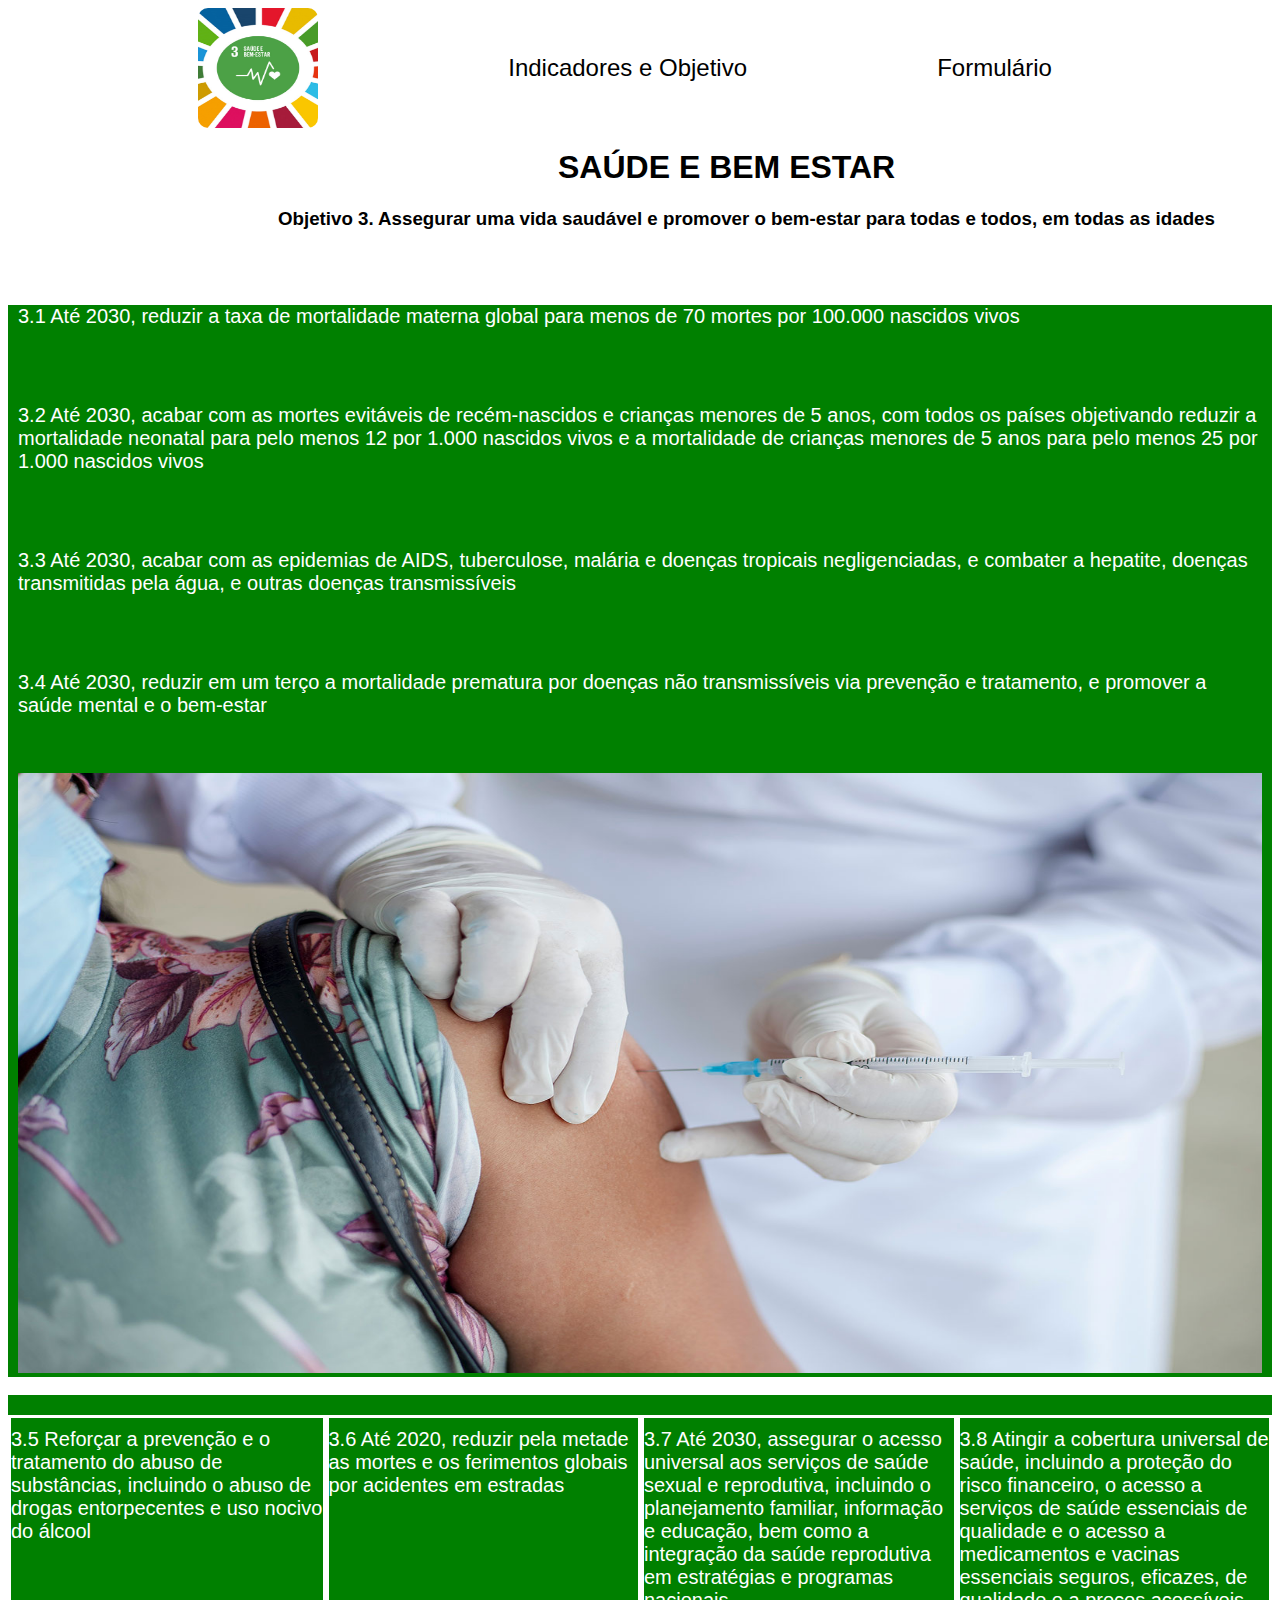
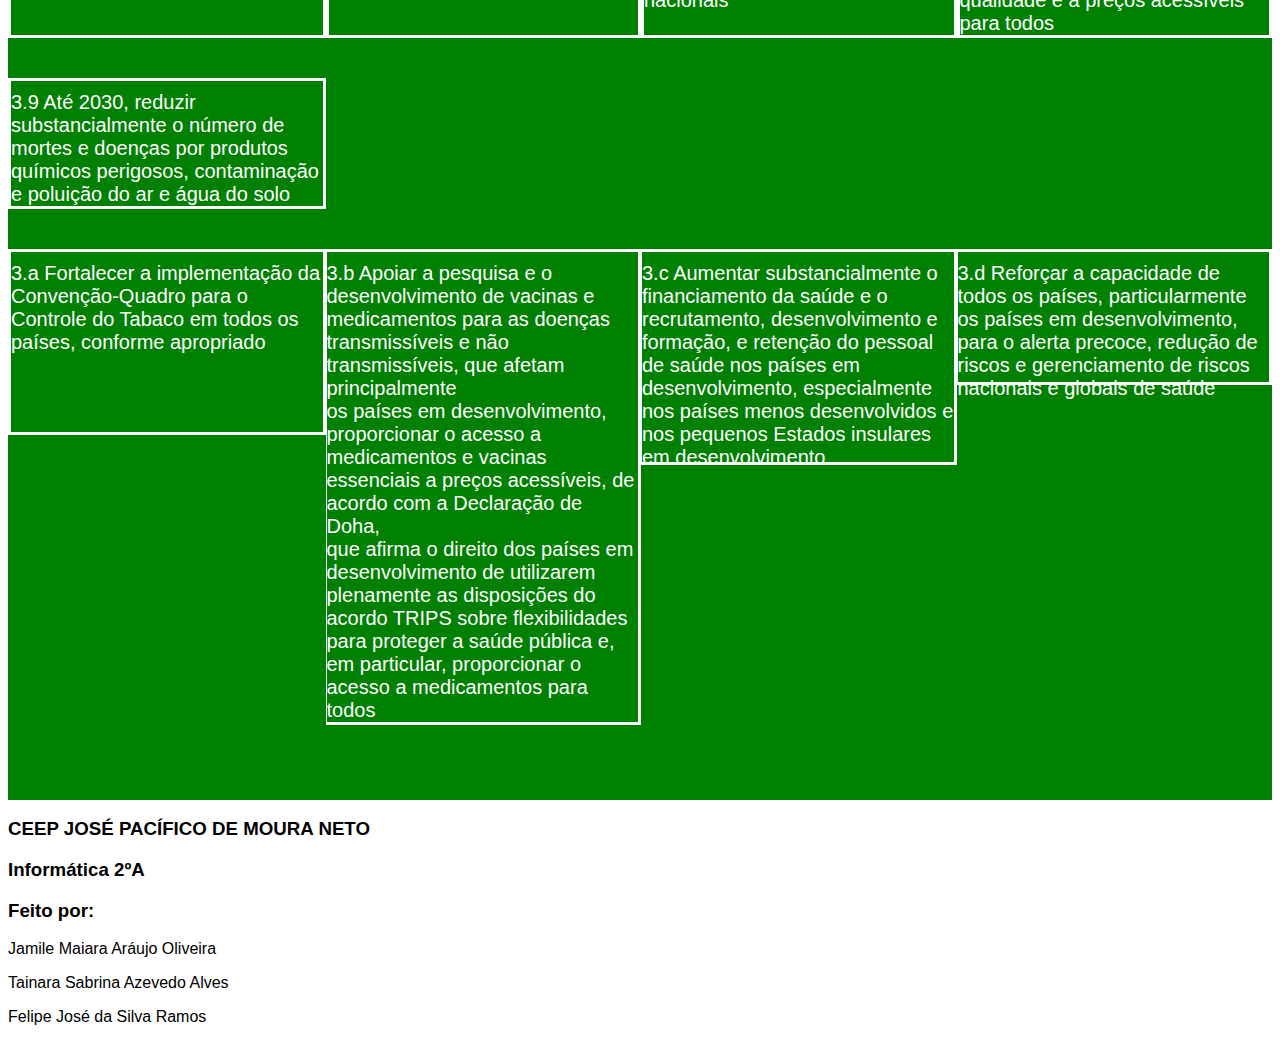
<file: index.html>
<!DOCTYPE HTML>
<html> 
<head>
	<meta charset="UTF-8">
	<title>TRABALHO FINAL</title>
	<link rel="stylesheet" href="css trabalho.css">
</head>
<body>
<nav>
	<img id="sla" src="logo.jpg">
	<a id="L"href="pagina2.html">Indicadores e Objetivo</a>
	<a id="L"href="pagina3.html">Formulário</a>
</nav>

<h1 id="um">SAÚDE E BEM ESTAR</h1>
<h3 id="dois">Objetivo 3. Assegurar uma vida saudável e promover o bem-estar para todas e todos, em todas as idades</h3>
 <br>
 <br>

<main>
<p id="três" >3.1 Até 2030, reduzir a taxa de mortalidade materna global para menos de 70 mortes por 100.000 nascidos vivos</p>
<br>
<br>
<p id="três">3.2 Até 2030, acabar com as mortes evitáveis de recém-nascidos e crianças menores de 5 anos, com todos os países objetivando reduzir a mortalidade neonatal para pelo menos 12 por 1.000 nascidos vivos e a mortalidade de crianças menores de 5 anos para pelo menos 25 por 1.000 nascidos vivos</p>
<br>
<br>
<p id="três">3.3 Até 2030, acabar com as epidemias de AIDS, tuberculose, malária e doenças tropicais negligenciadas, e combater a hepatite, doenças transmitidas pela água, e outras doenças transmissíveis</p>
<br>
<br>
<p id="três">3.4 Até 2030, reduzir em um terço a mortalidade prematura por doenças não transmissíveis via prevenção e tratamento, e promover a saúde mental e o bem-estar</p>
<br>
<br>
<img id="saude" src="saude.jpg">
</main>
<br>
<div id="grid" class="grid-container">

<p id="três" class="grid-item-1">3.5 Reforçar a prevenção e o tratamento do abuso de substâncias, incluindo o abuso de drogas entorpecentes e uso nocivo do álcool</p>
<br>
<br>
<p id="três" class="grid-item-2">3.6 Até 2020, reduzir pela metade as mortes e os ferimentos globais por acidentes em estradas</p>
<br>
<br>
<p id="três" class="grid-item-3">3.7 Até 2030, assegurar o acesso universal aos serviços de saúde sexual e reprodutiva, incluindo o planejamento familiar, informação e educação, bem como a integração da saúde reprodutiva em estratégias e programas nacionais</p>
<br>
<br>
<p id="três" class="grid-item-4">3.8 Atingir a cobertura universal de saúde, incluindo a proteção do risco financeiro, o acesso a serviços de saúde essenciais de qualidade e o acesso a medicamentos e vacinas essenciais seguros, eficazes, de qualidade e a preços acessíveis para todos</p>
<br>
<br>
<p id="três" class="grid-item-5">3.9 Até 2030, reduzir substancialmente o número de mortes e doenças por produtos químicos perigosos, contaminação e poluição do ar e água do solo</p>
<br>
<br>
<p id="três" class="grid-item-6">3.a Fortalecer a implementação da Convenção-Quadro para o Controle do Tabaco em todos os países, conforme apropriado</p>
<br>
<br>
<p id="três" class="grid-item-7">3.b Apoiar a pesquisa e o desenvolvimento de vacinas e medicamentos para as doenças transmissíveis e não transmissíveis, que afetam principalmente<br> os países em desenvolvimento, proporcionar o acesso a medicamentos e vacinas essenciais a preços acessíveis, de acordo com a Declaração de Doha,<br> que afirma o direito dos países em desenvolvimento de utilizarem plenamente as disposições do acordo TRIPS sobre flexibilidades para proteger a saúde pública e, em particular, proporcionar o acesso a medicamentos para todos</p>
<br>
<br>
<p id="três" class="grid-item-8">3.c Aumentar substancialmente o financiamento da saúde e o recrutamento, desenvolvimento e formação, e retenção do pessoal de saúde nos países em desenvolvimento, especialmente nos países menos desenvolvidos e nos pequenos Estados insulares em desenvolvimento</p>
<br>
<br>
<p id="três" class="grid-item-9">3.d Reforçar a capacidade de todos os países, particularmente os países em desenvolvimento, para o alerta precoce, redução de riscos e gerenciamento de riscos nacionais e globais de saúde</p>
<br>
</div>
<footer>
	<h3 id="final">CEEP JOSÉ PACÍFICO DE MOURA NETO</h3>
	<h3 id="final">Informática 2ºA</p>
	<h3 id="final">Feito por:</h3>
	<p id="créditos">Jamile Maiara Aráujo Oliveira</p>
	<p id="créditos">Tainara Sabrina Azevedo Alves</p>
	<p id="créditos">Felipe José da Silva Ramos</p>
</footer>
<body>
<html>
</file>
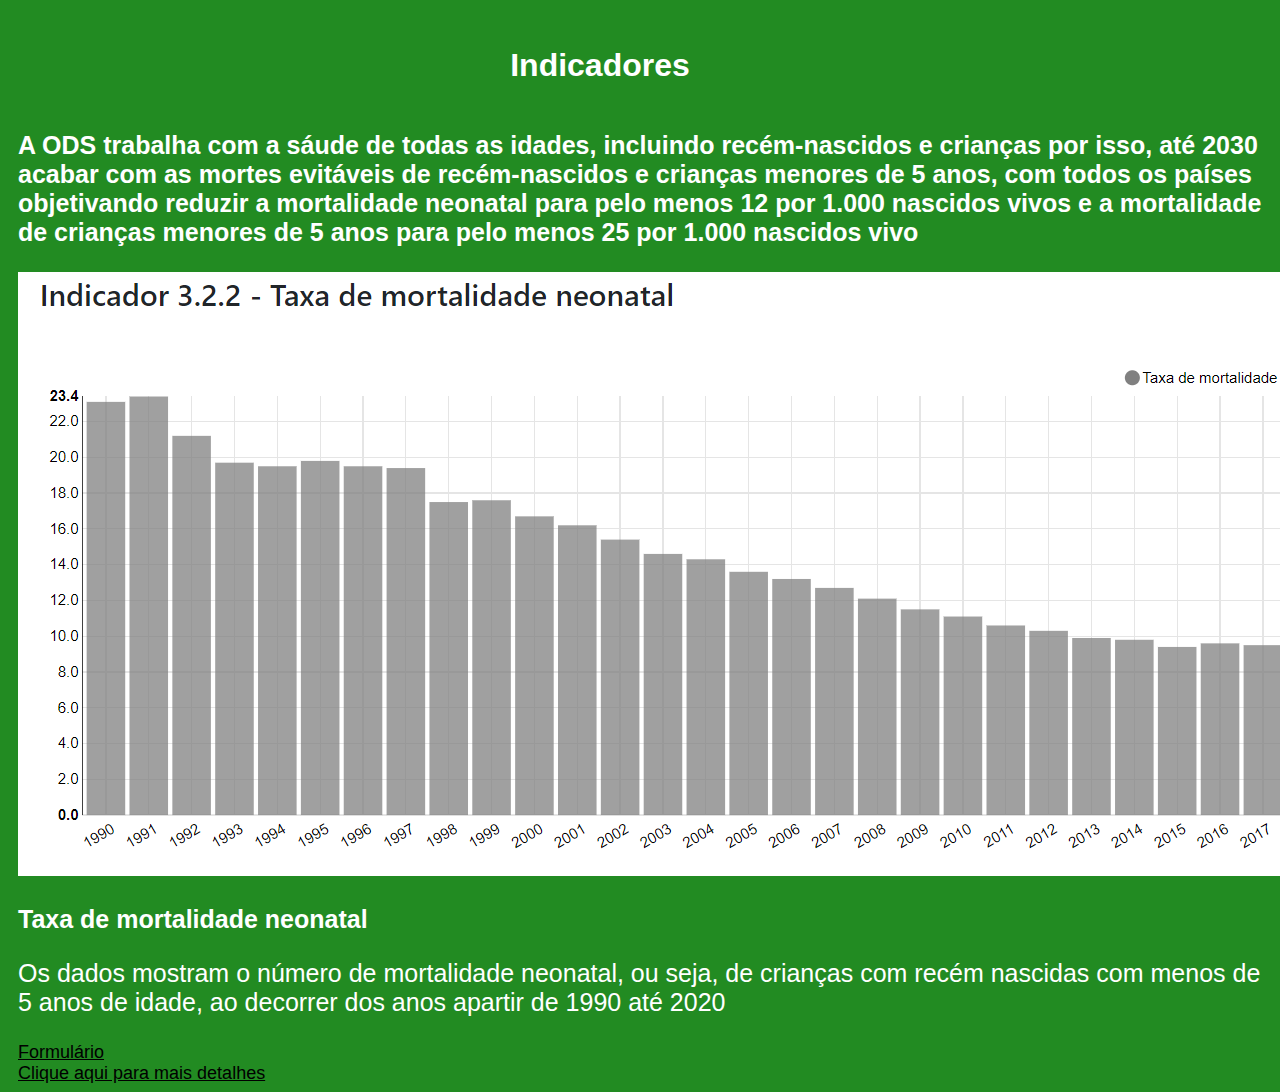
<file: pagina2.html>
<!DOCTYPE HTML>
<html lang="pt-br">
<head>
	<meta charset="UTF-8">
	<link rel="stylesheet" type="text/css" href="css trabalho.css">
	<title>Indicadores e Objetivo</title> 
</head>
<body id="casa">
<br>
<div id="indi">
<h1 id="ca">Indicadores</h1>
<h3 id="dor">A ODS trabalha com a sáude de todas as idades, incluindo recém-nascidos e crianças por isso, até 2030 acabar com as mortes evitáveis de recém-nascidos e crianças menores de 5 anos, com todos os países objetivando reduzir a mortalidade neonatal para pelo menos 12 por 1.000 nascidos vivos e a mortalidade de crianças menores de 5 anos para pelo menos 25 por 1.000 nascidos vivo</h3>
</div>
<img src="grafico.png">
<h3 id="dor">Taxa de mortalidade neonatal</h3>
<p id="outro">Os dados mostram o número de mortalidade neonatal, ou seja,  de crianças com recém nascidas com menos de 5 anos de idade, ao decorrer dos anos apartir de 1990 até 2020</p>
<a id="din" href="pagina3.html">Formulário</a><br>
<a id="deal" href="https://odsbrasil.gov.br/objetivo3/indicador322"> Clique aqui para mais detalhes </a>
</body>
</html>
</file>
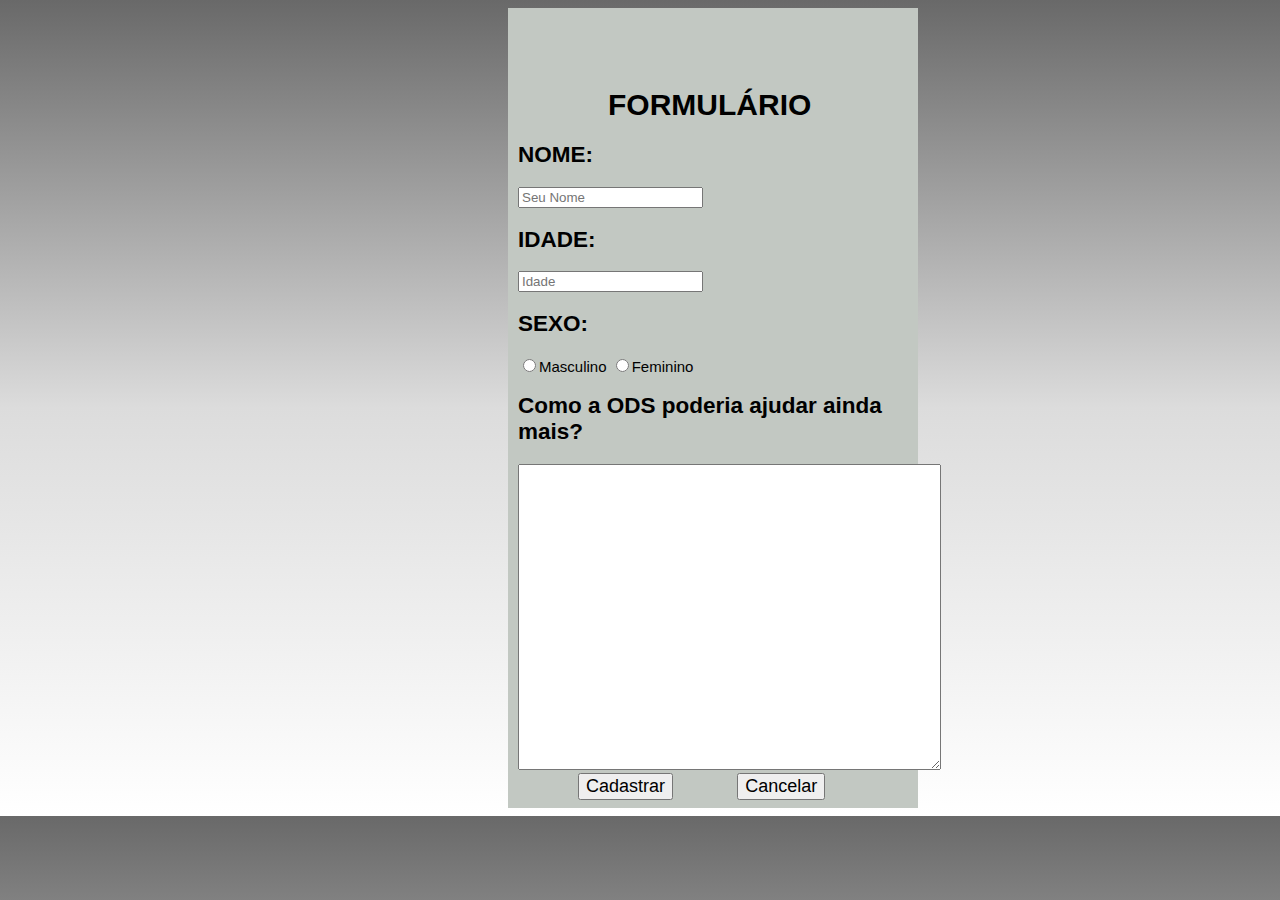
<file: pagina3.html>
<!DOCTYPE HTML>
<html> 
<head>
	<meta charset="UTF-8">
	<title>TRABALHO FINAL</title>
	<link rel="stylesheet" href="css trabalho.css">
</head>
<body id="diferente">
<form>
    <h1 id="Tay">FORMULÁRIO</h1>
    <h2 id="for">NOME:</h2>
    <input type="text" placeholder="Seu Nome" autocomplete="INFORMÁTICA MELHOR EIXO" maxlenght="20" required><br>
    <h2 id="for">IDADE:</h2>
    <input type="number"placeholder="Idade" required><br>
    <h2 id="for">SEXO:</h2>
    <input type="radio">Masculino
    <input type="radio">Feminino<br>
    <h2 id="for">Como a ODS poderia ajudar ainda mais?</h2>
    <textarea rows="20" cols="50"></textarea>
    <input id="in" type="submit" value="Cadastrar">
    <input id="in" type="reset" value="Cancelar">
</form>
</file>
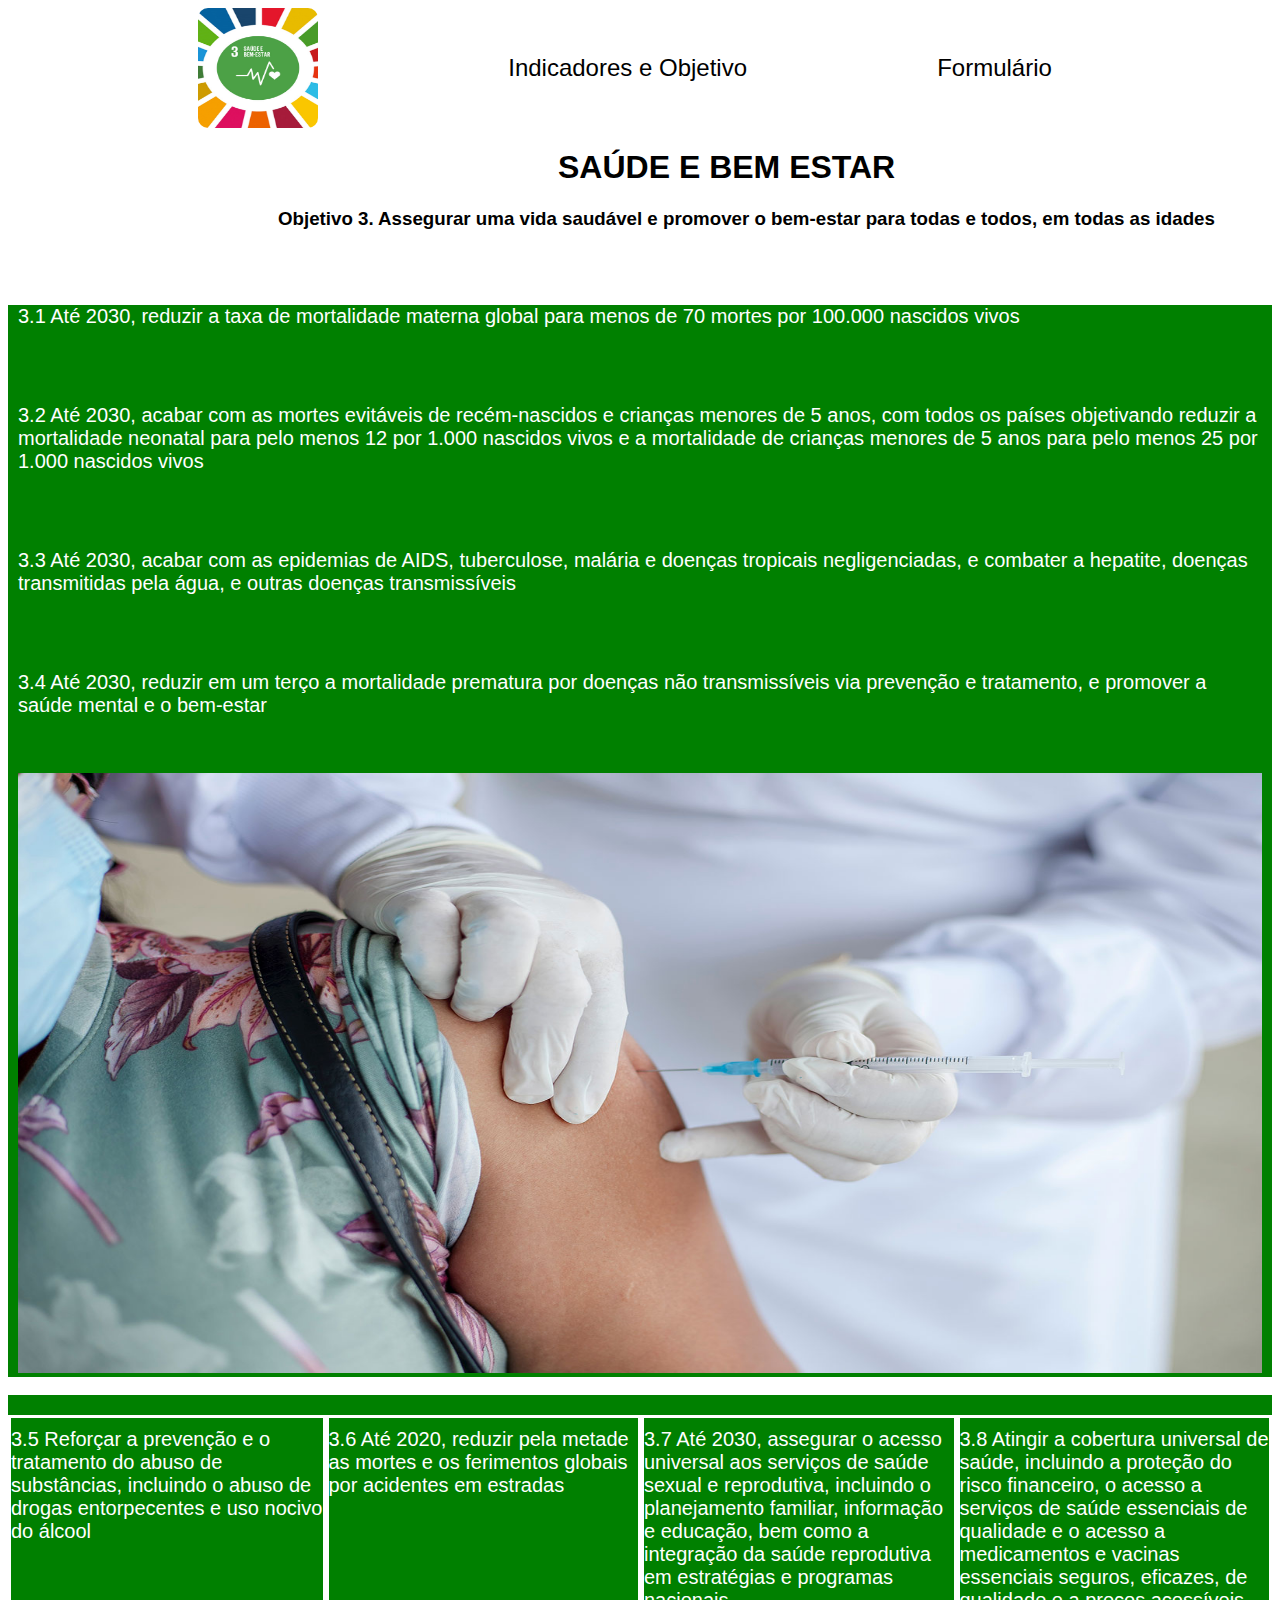
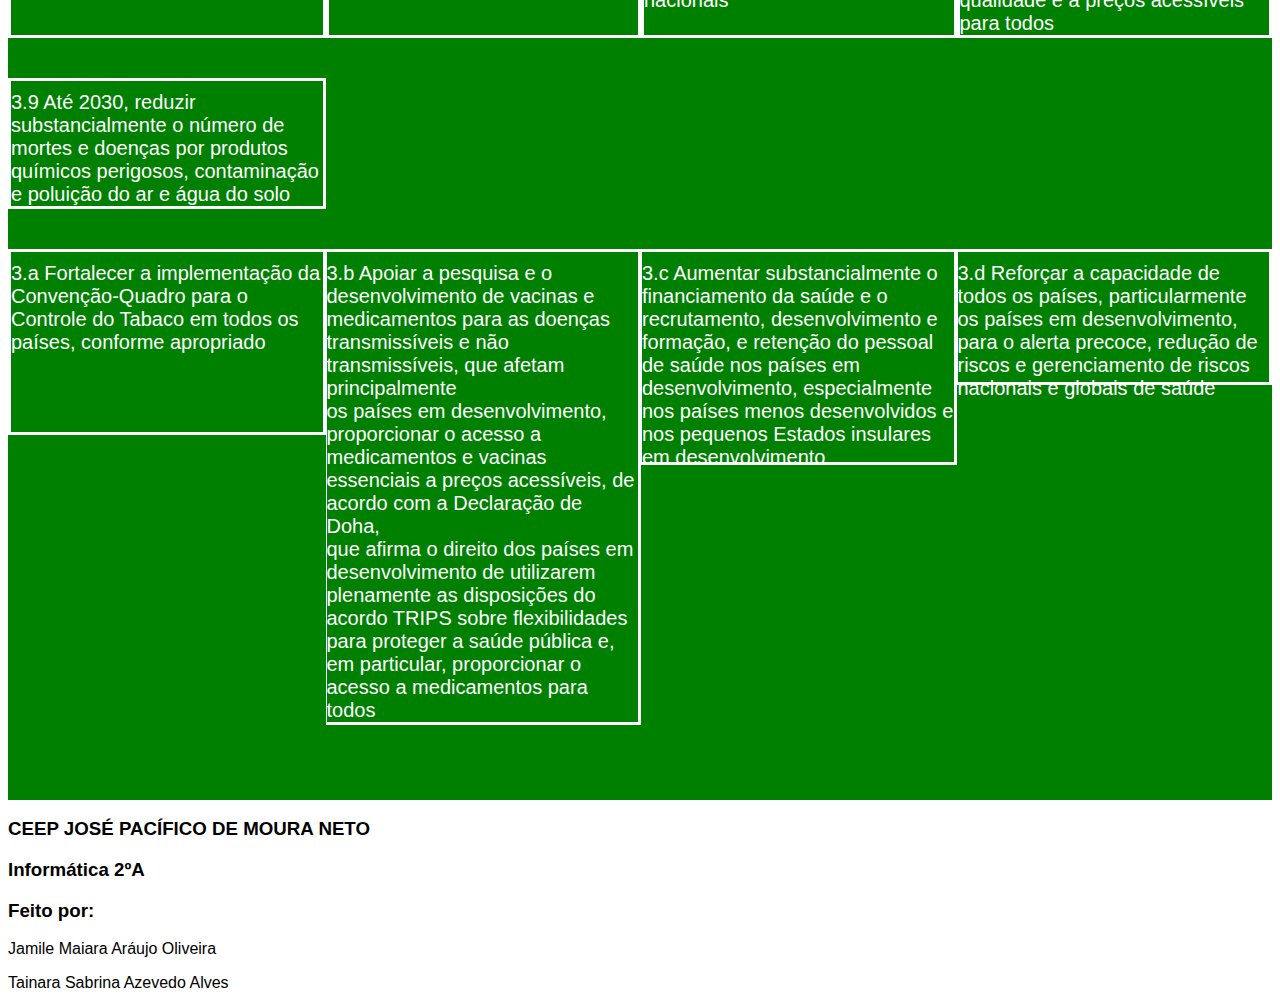
<file: Trabalho final.html>
<!DOCTYPE HTML>
<html> 
<head>
	<meta charset="UTF-8">
	<title>TRABALHO FINAL</title>
	<link rel="stylesheet" href="css trabalho.css">
</head>
<body>
<nav>
	<img id="sla" src="logo.jpg">
	<a id="L"href="pagina2.html">Indicadores e Objetivo</a>
	<a id="L"href="pagina3.html">Formulário</a>
</nav>

<h1 id="um">SAÚDE E BEM ESTAR</h1>
<h3 id="dois">Objetivo 3. Assegurar uma vida saudável e promover o bem-estar para todas e todos, em todas as idades</h3>
 <br>
 <br>

<main>
<p id="três" >3.1 Até 2030, reduzir a taxa de mortalidade materna global para menos de 70 mortes por 100.000 nascidos vivos</p>
<br>
<br>
<p id="três">3.2 Até 2030, acabar com as mortes evitáveis de recém-nascidos e crianças menores de 5 anos, com todos os países objetivando reduzir a mortalidade neonatal para pelo menos 12 por 1.000 nascidos vivos e a mortalidade de crianças menores de 5 anos para pelo menos 25 por 1.000 nascidos vivos</p>
<br>
<br>
<p id="três">3.3 Até 2030, acabar com as epidemias de AIDS, tuberculose, malária e doenças tropicais negligenciadas, e combater a hepatite, doenças transmitidas pela água, e outras doenças transmissíveis</p>
<br>
<br>
<p id="três">3.4 Até 2030, reduzir em um terço a mortalidade prematura por doenças não transmissíveis via prevenção e tratamento, e promover a saúde mental e o bem-estar</p>
<br>
<br>
<img id="saude" src="saude.jpg">
</main>
<br>
<div id="grid" class="grid-container">

<p id="três" class="grid-item-1">3.5 Reforçar a prevenção e o tratamento do abuso de substâncias, incluindo o abuso de drogas entorpecentes e uso nocivo do álcool</p>
<br>
<br>
<p id="três" class="grid-item-2">3.6 Até 2020, reduzir pela metade as mortes e os ferimentos globais por acidentes em estradas</p>
<br>
<br>
<p id="três" class="grid-item-3">3.7 Até 2030, assegurar o acesso universal aos serviços de saúde sexual e reprodutiva, incluindo o planejamento familiar, informação e educação, bem como a integração da saúde reprodutiva em estratégias e programas nacionais</p>
<br>
<br>
<p id="três" class="grid-item-4">3.8 Atingir a cobertura universal de saúde, incluindo a proteção do risco financeiro, o acesso a serviços de saúde essenciais de qualidade e o acesso a medicamentos e vacinas essenciais seguros, eficazes, de qualidade e a preços acessíveis para todos</p>
<br>
<br>
<p id="três" class="grid-item-5">3.9 Até 2030, reduzir substancialmente o número de mortes e doenças por produtos químicos perigosos, contaminação e poluição do ar e água do solo</p>
<br>
<br>
<p id="três" class="grid-item-6">3.a Fortalecer a implementação da Convenção-Quadro para o Controle do Tabaco em todos os países, conforme apropriado</p>
<br>
<br>
<p id="três" class="grid-item-7">3.b Apoiar a pesquisa e o desenvolvimento de vacinas e medicamentos para as doenças transmissíveis e não transmissíveis, que afetam principalmente<br> os países em desenvolvimento, proporcionar o acesso a medicamentos e vacinas essenciais a preços acessíveis, de acordo com a Declaração de Doha,<br> que afirma o direito dos países em desenvolvimento de utilizarem plenamente as disposições do acordo TRIPS sobre flexibilidades para proteger a saúde pública e, em particular, proporcionar o acesso a medicamentos para todos</p>
<br>
<br>
<p id="três" class="grid-item-8">3.c Aumentar substancialmente o financiamento da saúde e o recrutamento, desenvolvimento e formação, e retenção do pessoal de saúde nos países em desenvolvimento, especialmente nos países menos desenvolvidos e nos pequenos Estados insulares em desenvolvimento</p>
<br>
<br>
<p id="três" class="grid-item-9">3.d Reforçar a capacidade de todos os países, particularmente os países em desenvolvimento, para o alerta precoce, redução de riscos e gerenciamento de riscos nacionais e globais de saúde</p>
<br>
</div>
<footer>
	<h3 id="final">CEEP JOSÉ PACÍFICO DE MOURA NETO</h3>
	<h3 id="final">Informática 2ºA</p>
	<h3 id="final">Feito por:</h3>
	<p id="créditos">Jamile Maiara Aráujo Oliveira</p>
	<p id="créditos">Tainara Sabrina Azevedo Alves</p>
</footer>
<body>
<html>
</file>
<file: css trabalho.css>
#sla{
	border-radius: 10px;
	height:120px;
	width:120px;
}
nav{
	display:flex;
	align-items:center;
	justify-content: space-evenly;
	padding-right: 30px;
}
main{
	padding-left:10px;
	padding-right: 10px;
	background-color:green;
	color:white;
}
#L{
	text-decoration:none;
	font-size:24px;
	color:black;
	font-family: Arial, Helvetica, sans-serif;
}
#um{
	padding-left:550px;
	font-family: Arial, Helvetica, sans-serif;
}
#dois{
	padding-left:270px;
	font-family: Arial, Helvetica, sans-serif;
}
#três{
	font-size:20px;
	font-family: Arial, Helvetica, sans-serif;
}
#saude{
	width:100%;
	height:600px;
}
@media only screen and (max-width:600px){
	body{
		font-size:15px;
	}
	img{
		height:300px;
		width:300px;
	}
}
#grid{
	background-color: green;
	color:white;
}
.grid-container {
	font-size:10px;
	display:grid;
	grid-template-rows: repeat(12,90px)
	grid-template-columns:20px;
	
}
.grid-item-1{
	border-style:solid;
	padding-top:10px;
	grid-row:1/1;
}
.grid-item-2{
	border-style:solid;
	padding-top:10px;
	grid-row:1/2;
}
.grid-item-3{
	border-style:solid;
	padding-top:10px;
	grid-row:1/2;
}
.grid-item-4{
	border-style:solid;
	padding-top:10px;
	grid-row:2/1;
}

.grid-item-5{
	border-style:solid;
	padding-top:10px;
	grid-row:2/2;
}

.grid-item-6{
	border-style:solid;
	padding-top:10px;
	grid-row:3/3;
	height:170px;
}

.grid-item-7{
	border-left-width: 1px;
	border-style:solid;
	padding-top:10px;
	grid-row:3/4;
}

.grid-item-8{
	border-left-width: 1px;
	border-style:solid;
	padding-top:10px;
	grid-row:3/5;
	height:200px;
}
.grid-item-9{
	border-left-width: 1px;
	border-style:solid;
	padding-top:10px;
	grid-row:3/6;
	height:120px;
}
/*SEGUNDA PÁGINA*/

#casa{
	background-color:forestgreen;
	padding-left: 10px;
	padding-right: 10px;
    
}
#indi{
 
    display:flex;
    flex-direction: column;
    align-items: center;
 
}
#ca{
	color:white;
	padding-right:80px;
	font-family: Arial, Helvetica, sans-serif;
}
#dor{
	font-family: Arial, Helvetica, sans-serif;
	color:white;
	font-size:25px;
}
#outro{
	font-family: Arial, Helvetica, sans-serif;
	color:white;
	font-size:25px;
}
#deal{
	font-size:18px;
	color:black;
	font-family: Arial, Helvetica, sans-serif;

}
#deal:hover{
	font-family: Arial, Helvetica, sans-serif;
	font-size:18px;
	color:white;
}
#din{
	font-size:18px;
	color:black;
	font-family: Arial, Helvetica, sans-serif;

}
#din:hover{
	font-family: Arial, Helvetica, sans-serif;
	font-size:18px;
	color:white;
}
/*FORMULÁRIO*/
form{
	background-color: rgb(194, 200, 194);
	color:black;
	height:740px;
	width:400px;
	padding-top: 60px;
	margin-left:500px ;
	padding-left: 10px;
	font-family: Arial, Helvetica, sans-serif;
	font-size:15px;
}
#Tay{
	margin-left:90px;
}
#in{
	margin-left: 60px;
	font-size:18px;
}
#diferente{
	background-image:linear-gradient(to bottom, #696969,#DCDCDC,white);

}

footer{
	font-family: Arial, Helvetica, sans-serif;
}
#créditos{
	font-family: Arial, Helvetica, sans-serif;
}
</file>
